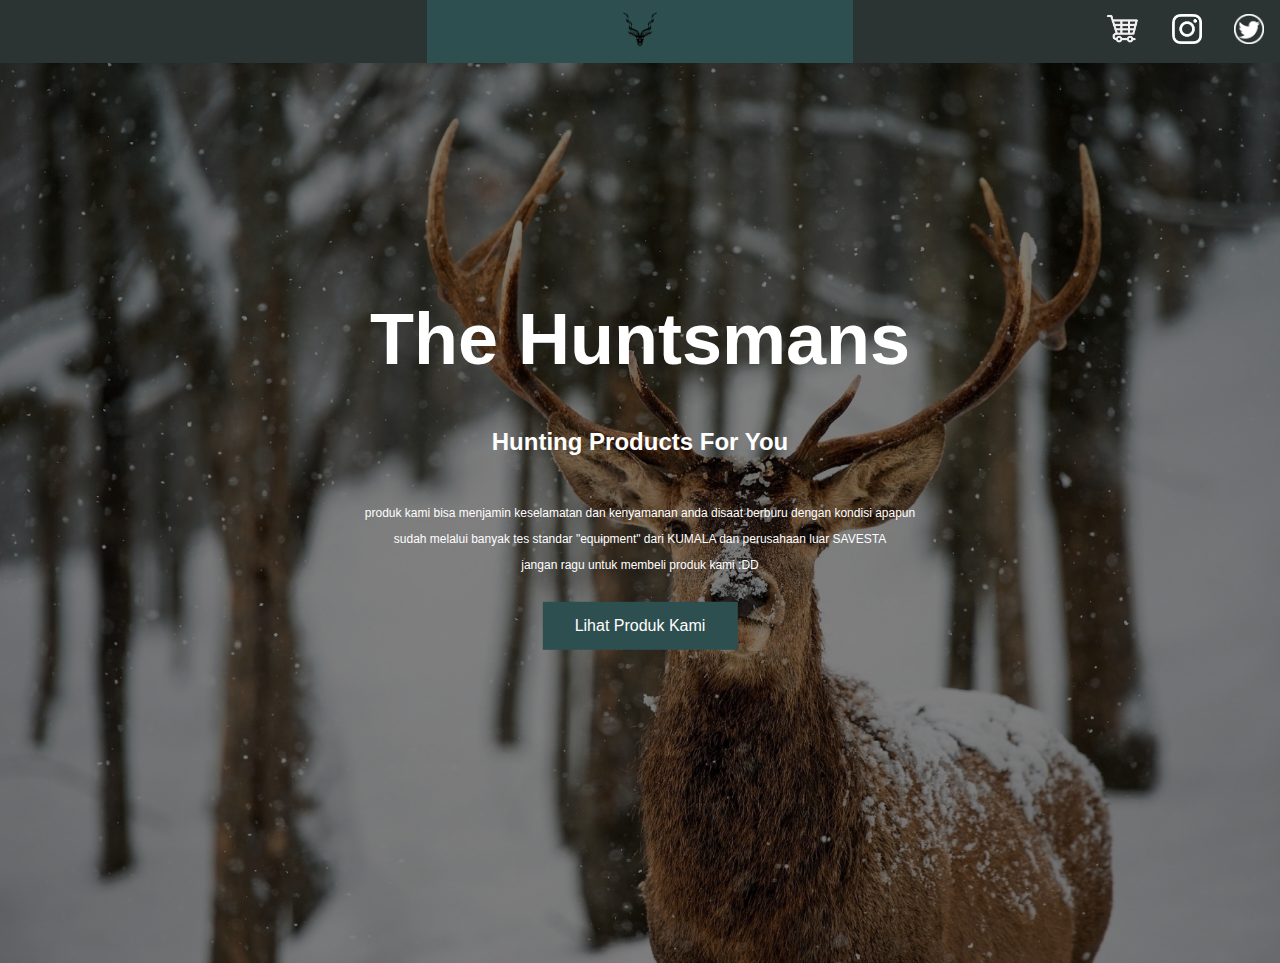
<file: index.html>
<!DOCTYPE html>
<html>
<link href="homecss.css" rel="stylesheet">
<head>
    <div class="topnav">

        <!-- Centered link -->
        <div class="topnav-centered">
            <a href="index.html" class="active"><img src="images/logosmall.png" width="10%"></a>
        </div>


        <!-- Right-aligned links -->
        <div class="topnav-right">
            <a href="Products1.html"><img src="images/shop.jpg" width="35"></a>
            <a href="https://www.instagram.com/nathancrist_/"><img src="images/iglogosmall.png" width="30"></a>
            <a href="https://twitter.com/tpynez"><img src="images/twlogosmall.png" width="30"></a>
            
        </div>

    </div>
</head>
<body >
    <div class="bg"></div>
    <div class="Deer-text">
        <h1 style="font-size:72px">The Huntsmans</h1>
        <h2>Hunting Products For You</h2>
        <br>
        <p style="font-size:12px">produk kami bisa menjamin keselamatan dan kenyamanan anda
        disaat berburu dengan kondisi apapun</p>
        <p style="font-size:12px">sudah melalui banyak tes standar "equipment" dari KUMALA dan perusahaan luar SAVESTA</p>
        <p style="font-size:12px">jangan ragu untuk membeli produk kami :DD</p>
        <br>
        <a href="Products1.html" class="button">Lihat Produk Kami</a>
    </div>
    

</body>
    
</html>
</file>
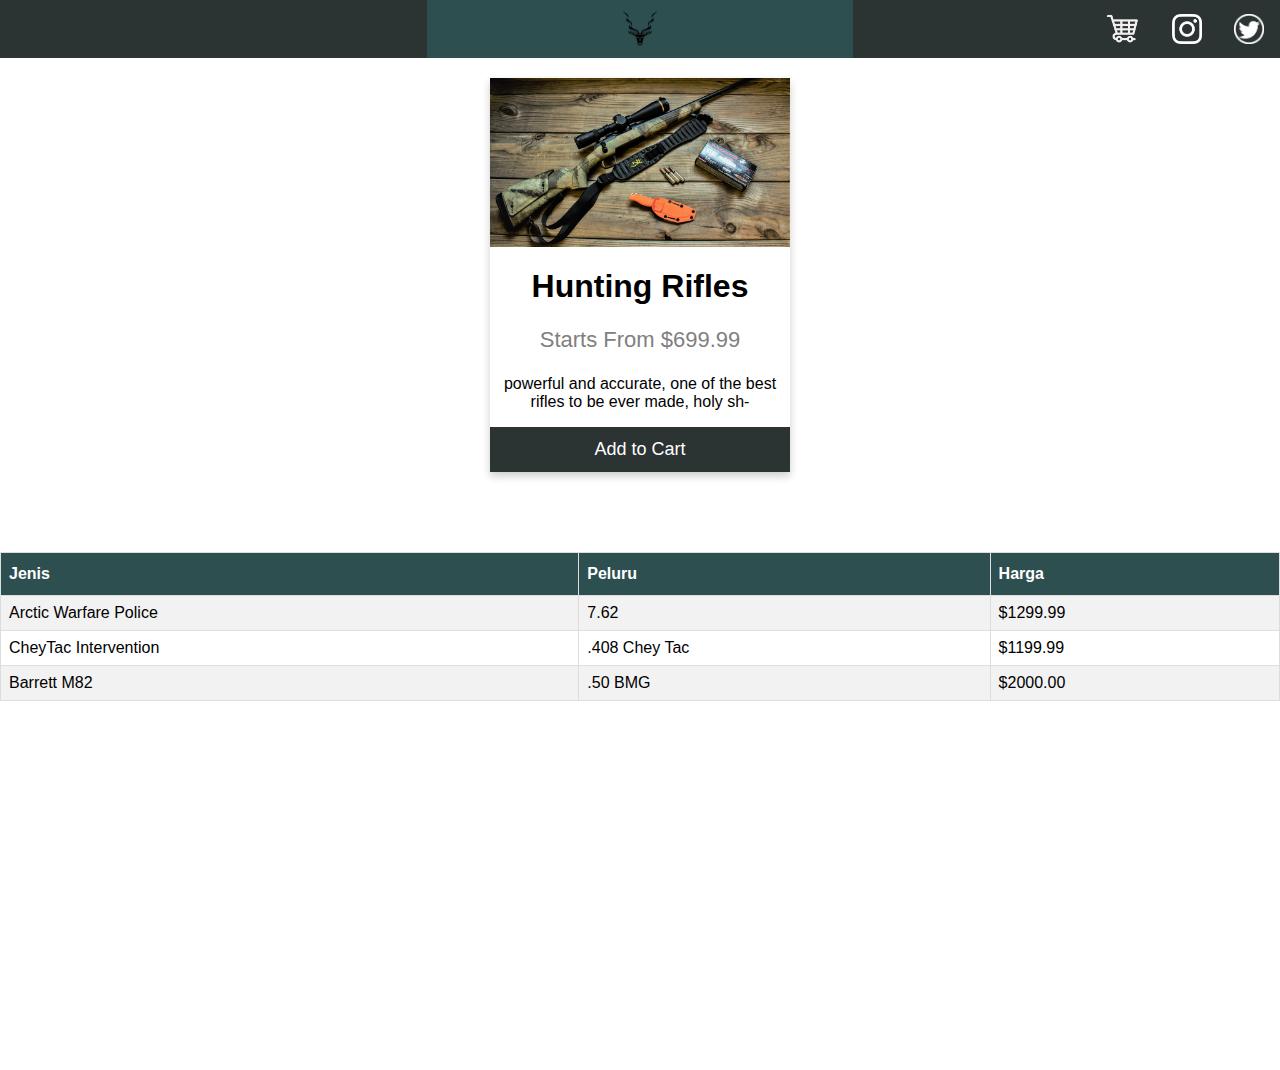
<file: Products1.html>
<html>
    <link href="homecss.css" rel="stylesheet">

<head>
    <div class="topnav">

        <!-- Centered link -->
        <div class="topnav-centered">
            <a href="index.html" class="active"><img src="images/logosmall.png" width="10%"></a>
        </div>


        <!-- Right-aligned links -->
        <div class="topnav-right">
            <a href="Products1.html"><img src="images/shop.jpg" width="35"></a>
            <a href="https://www.instagram.com/nathancrist_/"><img src="images/iglogosmall.png" width="30"></a>
            <a href="https://twitter.com/tpynez"><img src="images/twlogosmall.png" width="30"></a>
            
        </div>

    </div>
</head>
<body>
<h2 style="text-align:center"></h2>
    <div class="card">
        <img src="ProductsImages/huntrifle.jpg" alt="hunting rifle" style="width:100%">
        <h1>Hunting Rifles</h1>
        <p class="price">Starts From $699.99</p>
        <p>powerful and accurate, one of the best rifles to be ever made, holy sh-</p>
        <p><button>Add to Cart</button></p>
    </div>
</div>
<div Class="catalogue">
<h1 style=>THE RIFLE</h1>
</div>
<table id="customers">
    <tr>
        <th>Jenis</th>
        <th>Peluru</th>
        <th>Harga</th>
    </tr>
    <tr>
        <td>Arctic Warfare Police</td>
        <td>7.62</td>
        <td>$1299.99</td>
    </tr>
    <tr>
        <td>CheyTac Intervention</td>
        <td>.408 Chey Tac</td>
        <td>$1199.99</td>
    </tr>
    <tr>
        <td>Barrett M82</td>
        <td>.50 BMG</td>
        <td>$2000.00</td>
    </tr>
</table>
<br>
<br>
<br>
<center><iframe width="560" height="315" src="https://www.youtube.com/embed/7vm8O571dyw" title="YouTube video player" frameborder="0" allow="accelerometer; autoplay; clipboard-write; encrypted-media; gyroscope; picture-in-picture; web-share" allowfullscreen></iframe></center>
</body>
</html>
</file>
<file: homecss.css>
nav {
    display: inline;
}

ul {
    list-style-type: none;
    margin: 0;
    padding: 0;
    overflow: hidden;
    background-color: #333;
}

li {
    float: left;
}

li a {
    display: block;
    color: white;
    text-align: center;
    padding: 14px 16px;
    text-decoration: none;
}

  /* Change the link color to #111 (black) on hover */
li a:hover {
    background-color: #111;
}

.active {
    background-color: #04AA6D;
}

/* Add a black background color to the top navigation */
.topnav {
    position: relative;
    background-color: #2C3333;
    overflow: hidden;
}

  /* Style the links inside the navigation bar */
.topnav a {
    float: left;
    color: #f2f2f2;
    text-align: center;
    padding: 14px 16px;
    text-decoration: none;
    font-size: 17px;
}

  /* Change the color of links on hover */
.topnav a:hover {
    background-color: #ddd;
    color: black;
}

  /* Add a color to the active/current link */
.topnav a.active {
    background-color: #2E4F4F;
    color: white;
}

  /* Centered section inside the top navigation */
.topnav-centered a {
    float: none;
    position: absolute;
    top: 50%;
    left: 50%;
    transform: translate(-50%, -50%);
}

  /* Right-aligned section inside the top navigation */
.topnav-right {
    float: right;
}

  /* Responsive navigation menu - display links on top of each other instead of next to each other (for mobile devices) */
@media screen and (max-width: 600px) {
    .topnav a, .topnav-right {
        float: none;
        display: block;
    }

    .topnav-centered a {
        position: relative;
        top: 0;
        left: 0;
        transform: none;
    }
}

body, html {
    height: 100%;
    margin: 0;
}

.bg {
    /* The image used */
    background-image: linear-gradient(rgba(0, 0, 0, 0.5), rgba(0, 0, 0, 0.5)), url("images/bg.jpg");

    /* Full height */
    height: 100%; 

    /* Center and scale the image nicely */
    background-position: center;
    background-repeat: no-repeat;
    background-size: cover;
}

.Deer-text {
    text-align: center;
    position: absolute;
    top: 50%;
    left: 50%;
    transform: translate(-50%, -50%);
    color: white;
    font-family:Helvetica;
}

.button {
    background-color: #2E4F4F;
    border: none;
    color: white;
    padding: 15px 32px;
    text-align: center;
    text-decoration: none;
    display: inline-block;
    font-size: 16px;
}

.card {
    box-shadow: 0 4px 8px 0 rgba(0, 0, 0, 0.2);
    margin: auto;
    max-width: 300px;
    text-align: center;
    font-family: arial;
}

.price {
    color: grey;
    font-size: 22px;
}

.card button {
    border: none;
    outline: 0;
    padding: 12px;
    color: white;
    background-color: #2C3333;
    text-align: center;
    cursor: pointer;
    width: 100%;
    font-size: 18px;
}

.card button:hover {
    opacity: 0.7;
}

.float-container {
    border: 3px solid #fff;
    padding: 20px;
}

.float-child {
    width: 50%;
    float: left;
    padding: 20px;
    border: 2px solid red;
} 

.catalogue {
    font-family:Helvetica;
    color: #fff;
    text-align: center;
}

.bg {
    background-image: linear-gradient(rgba(0, 0, 0, 0.5), rgba(0, 0, 0, 0.5)), url("images/bg.jpg");
    height: 100%; 
    background-position: center;
    background-repeat: no-repeat;
    background-size: cover;
}

div.gallery {
    margin: 5px;
    border: 1px solid #ccc;
    float: left;
    width: 180px;
}

div.gallery:hover {
    border: 1px solid #777;
}

div.gallery img {
    width: 100%;
    height: auto;
}

div.desc {
    padding: 15px;
    text-align: center;
}

table, th, td {
    border: 1px solid black;
}

.tablecenter {
    margin-left: auto;
    margin-right: auto;
}

#customers {
    font-family: Arial, Helvetica, sans-serif;
    border-collapse: collapse;
    width: 100%;
    margin-left: auto;
    margin-right: auto;
}

#customers td, #customers th {
    border: 1px solid #ddd;
    padding: 8px;
}

#customers tr:nth-child(even){background-color: #f2f2f2;}

#customers tr:hover {background-color: #ddd;}

#customers th {
    padding-top: 12px;
    padding-bottom: 12px;
    text-align: left;
    background-color: #2E4F4F;
    color: white;
}
</file>
